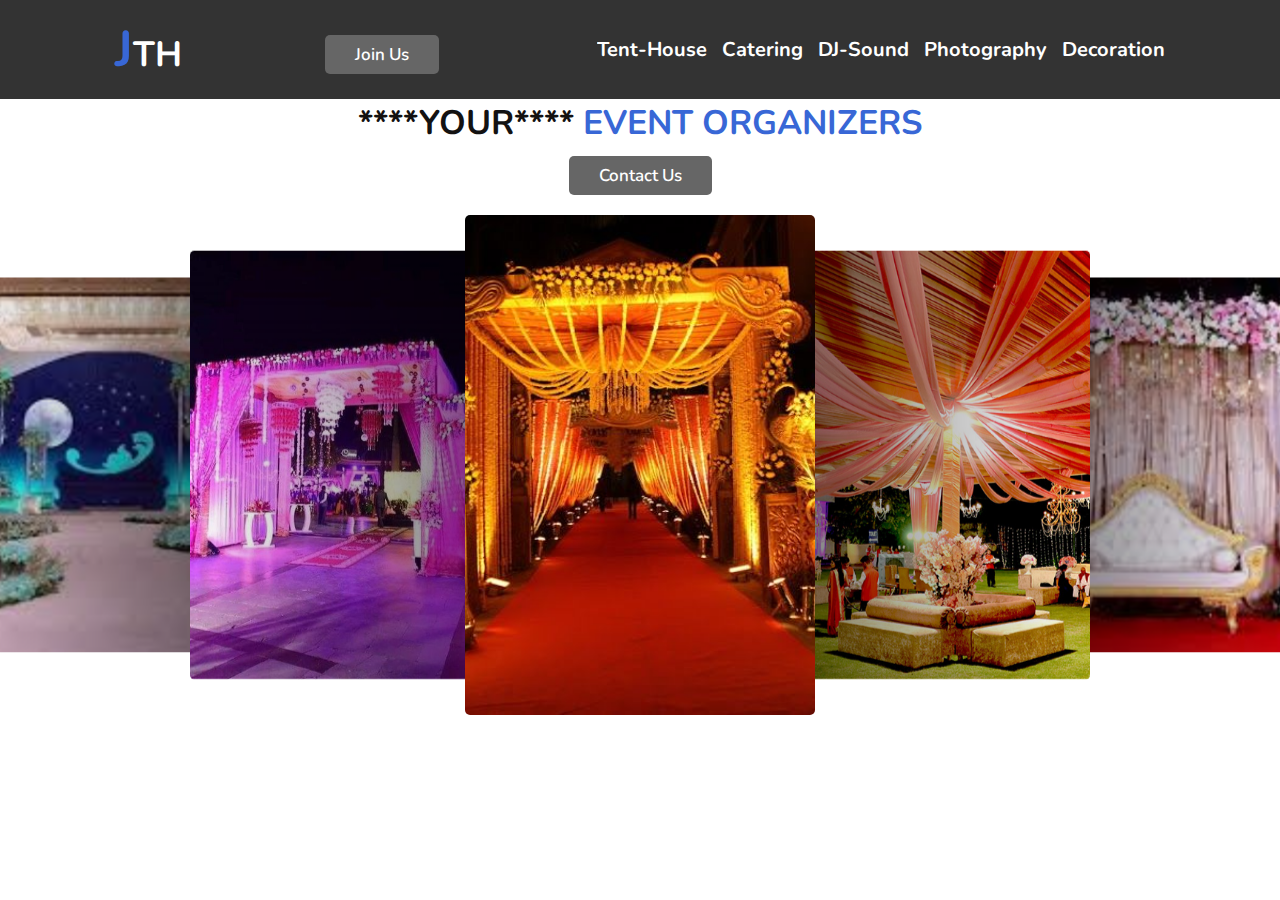
<file: index.html>
<!DOCTYPE html>
<html lang="en">

<head>
    <meta charset="UTF-8">
    <meta http-equiv="X-UA-Compatible" content="IE=edge">
    <meta name="viewport" content="width=device-width, initial-scale=1.0">
    <title>Complete Responsive Event Organizer Website Design Tutorial</title>

    <link rel="stylesheet" href="https://unpkg.com/swiper/swiper-bundle.min.css" />

    <!-- font awesome cdn link  -->
    <link rel="stylesheet" href="https://cdnjs.cloudflare.com/ajax/libs/font-awesome/5.15.4/css/all.min.css">

    <!-- custom css file link  -->
    <link rel="stylesheet" href="css/style.css">

    <style>
        .navbar{
            display: flex;
            

        }
        [type ="submit"]{
            background: #333;
            color: white;
            font-size:2rem;
            font-weight: bold;
            margin-left: 1.5rem;
            font-style: monospace;
        }
        input:hover {
      color: yellow;
}
    </style>
</head>

<body>

    <!-- header section starts  -->

    <header class="header">

        <a href="#" class="logo"><span style="font-size:5rem">J</span>TH</a>
        <a href="seller/slogin.html" ><button class="btn btn-outlined-info" type="button">Join Us</button>
          </a>
        <nav class="navbar" >
            
           <form action="customer/all_shops.php" method="post">
               <input type = "submit" name = "submit" value="Tent-House">
           </form>
            <form action="customer/all_shops.php" method="post">
               <input type = "submit" name = "submit" value="Catering">
           </form>
           <form action="customer/all_shops.php" method="post">
               <input type = "submit" name = "submit" value="DJ-Sound">
           </form>
           <form action="customer/all_shops.php" method="post">
               <input type = "submit" name = "submit" value="Photography">
           </form>
           <form action="customer/all_shops.php" method="post">
               <input type = "submit" name = "submit" value="Decoration">
           </form>



        </nav>

        <div id="menu-bars" class="fas fa-bars"></div>

    </header>

    <!-- home section starts  -->

    <section class="home" id="home">

        <div class="content">
            <h3>****Your****<span> event organizers </span></h3>
            <a href="contact_us.php" class="btn">contact us</a>
        </div>

        <div class="swiper-container home-slider">
            <div class="swiper-wrapper">
                <div class="swiper-slide"><img src="IndexImage/slide-1.jpg" alt=""></div>
                <div class="swiper-slide"><img src="IndexImage/slide-2.jpg" alt=""></div>
                <div class="swiper-slide"><img src="IndexImage/slide-3.jpg" alt=""></div>
                <div class="swiper-slide"><img src="IndexImage/slide-4.jpg" alt=""></div>
                <div class="swiper-slide"><img src="IndexImage/slide-5.jpg" alt=""></div>
                <div class="swiper-slide"><img src="IndexImage/slide-6.jpg" alt=""></div>
                
            </div>
        </div>

    </section>


    <!-- theme toggler  -->

    <div class="theme-toggler">
        <div class="toggle-btn">
        
        </div>
    </div>



    <script src="https://unpkg.com/swiper/swiper-bundle.min.js"></script>

    <!-- custom js file link  -->
    <script src="js/script.js"></script>

</body>

</html>
</file>
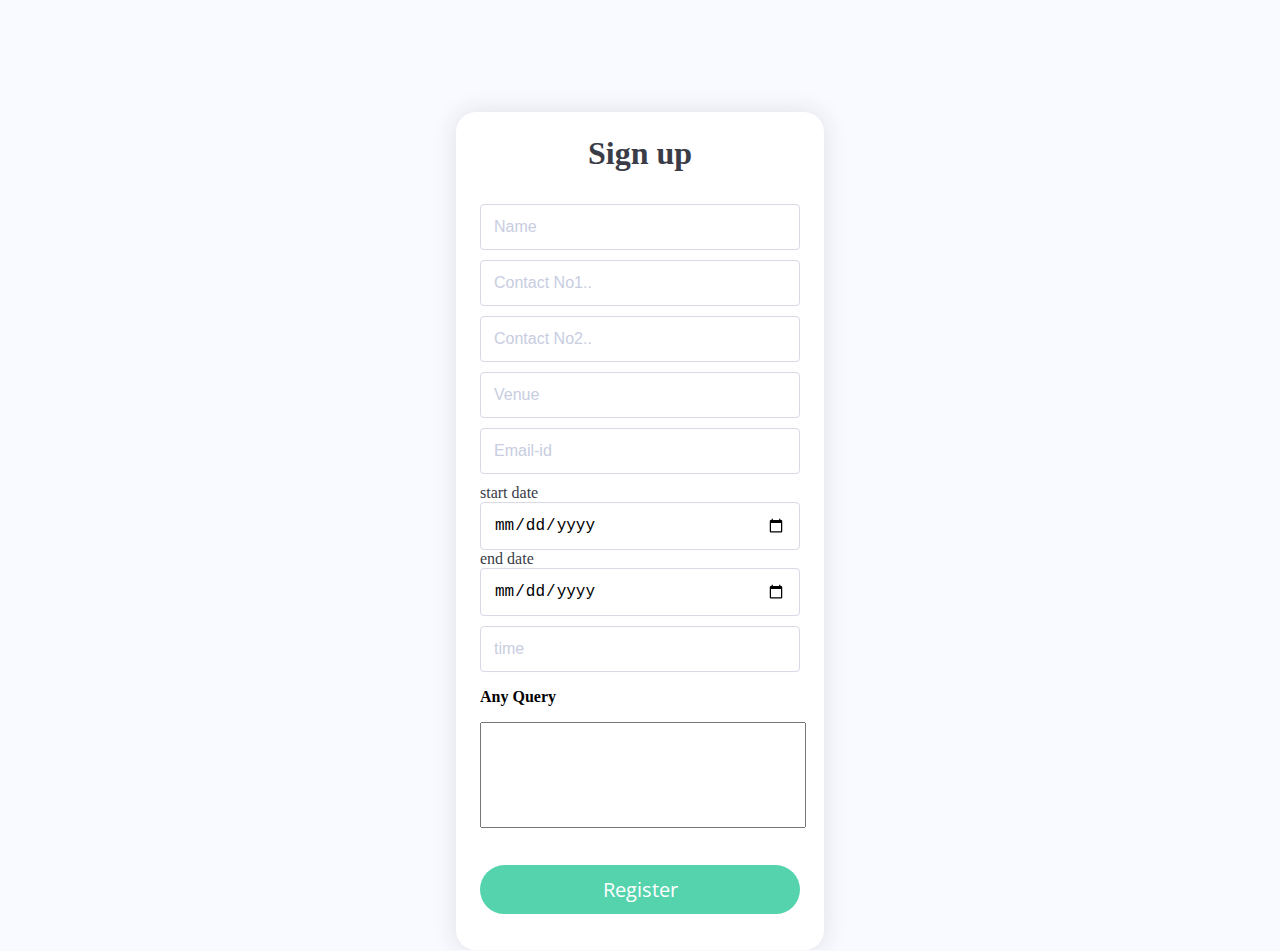
<file: customer/cust_reg.html>
<!DOCTYPE html>
<html>
<head>
	<title>Seller Reg</title>
	<meta name="viewport" content="width=device-width, initial-scale=1.0, maximum-scale=1.0">
	
	<link rel="stylesheet" href="../css/myform.css">
	<link href="../Images/favicon.ico" rel="icon" type="image/x-icon" />
<link href='https://fonts.googleapis.com/css?family=Roboto:400,700' rel='stylesheet'>
  
</head>
<body >

	
					
						<form  style="margin-top:2.8rem" method="post" action="cust_reg.php"  style="text-align: center; margin-top: 8px;">
						
						<h1> Sign up</h1>

						<div class="row Signup">
						<input type="hidden">
						</div>
							<div class="row Signup">
						<input type="text" name="name" placeholder="Name" required="required">
						</div>
                        <div class="row Signup">
						<input type="number" name="contactNo1" placeholder="Contact No1.." required="required" minlength="10" maxlength="10" title="Contact number is not right" >
						</div>
                         <div class="row Signup">
						<input type="number" name="contactNo2" placeholder="Contact No2.."  minlength="10" maxlength="10" title="Contact number is not right" >
						</div>                   
						<div class="row Signup">
						<input type="text" name="venue" placeholder="Venue" required="required">
						</div>
						<div class="row Signup">
						<input type="email" name="email" placeholder="Email-id" required="required">	
						</div>
						
						
						
                                              
                        <div class="row Signup">
                        start date 		
						<input type="date"  name="start-date" placeholder="start date" required="required">
						end date
						<input type="date"  name="end-date"  required="required">
						</div> 
						<div class="row Signup"> 		
						<input type="text"  name="time" placeholder="time" required="required">
						</div>
						<div>
							<p>Any Query</p>
							<textarea name ='comment' style="width:320px;height: 100px;resize: none;font-size: large;"></textarea>
						</div>
						<br>
						<input id="submit" type="submit" name="submit" value="Register"  class="button">
						<br>
						
						</p>

						</form>

						
</body>
</html>
</file>
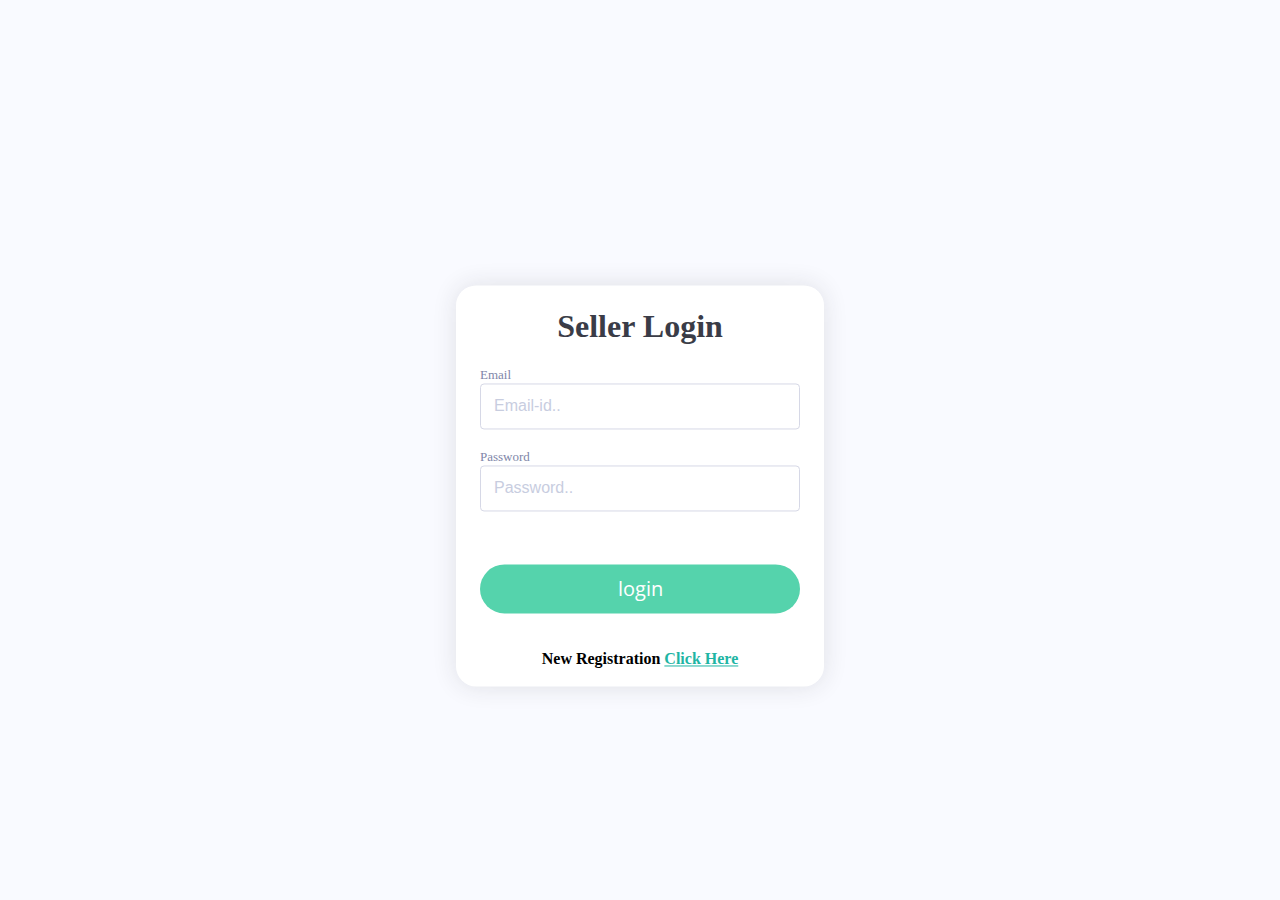
<file: seller/slogin.html>
<!DOCTYPE html>
<html>
<head>
	<title>Seller login</title>
	<meta name="viewport" content="width=device-width, initial-scale=1.0, maximum-scale=1.0">
	
	
	<link rel="stylesheet" href="../css/myform.css">

<link href='https://fonts.googleapis.com/css?family=Roboto:400,700' rel='stylesheet'>
</head>
<body>


	
   			
					
						<form action="sLogin.php" method="post" style="text-align: center;">
						
						<h1>Seller Login</h1>
						<div class="row">
						<label for="email">Email</label>
						<input type="email" name="email" placeholder="Email-id.." required="required">
						</div>
						<div class="row"> 	
						<label for="password">Password</label>		
						<input type="password" name="password" placeholder="Password.." required="required">
						</div>
						<br>
						<input id="submit" type="submit" name="login" value ="login" class="button">
						<br>
						<p style="color: black; margin-top: 6%;">New Registration
						<a href="sreg.html" class="sign">Click Here</a>
						
						</p>
						</form>
		


</body>
</html>
</file>
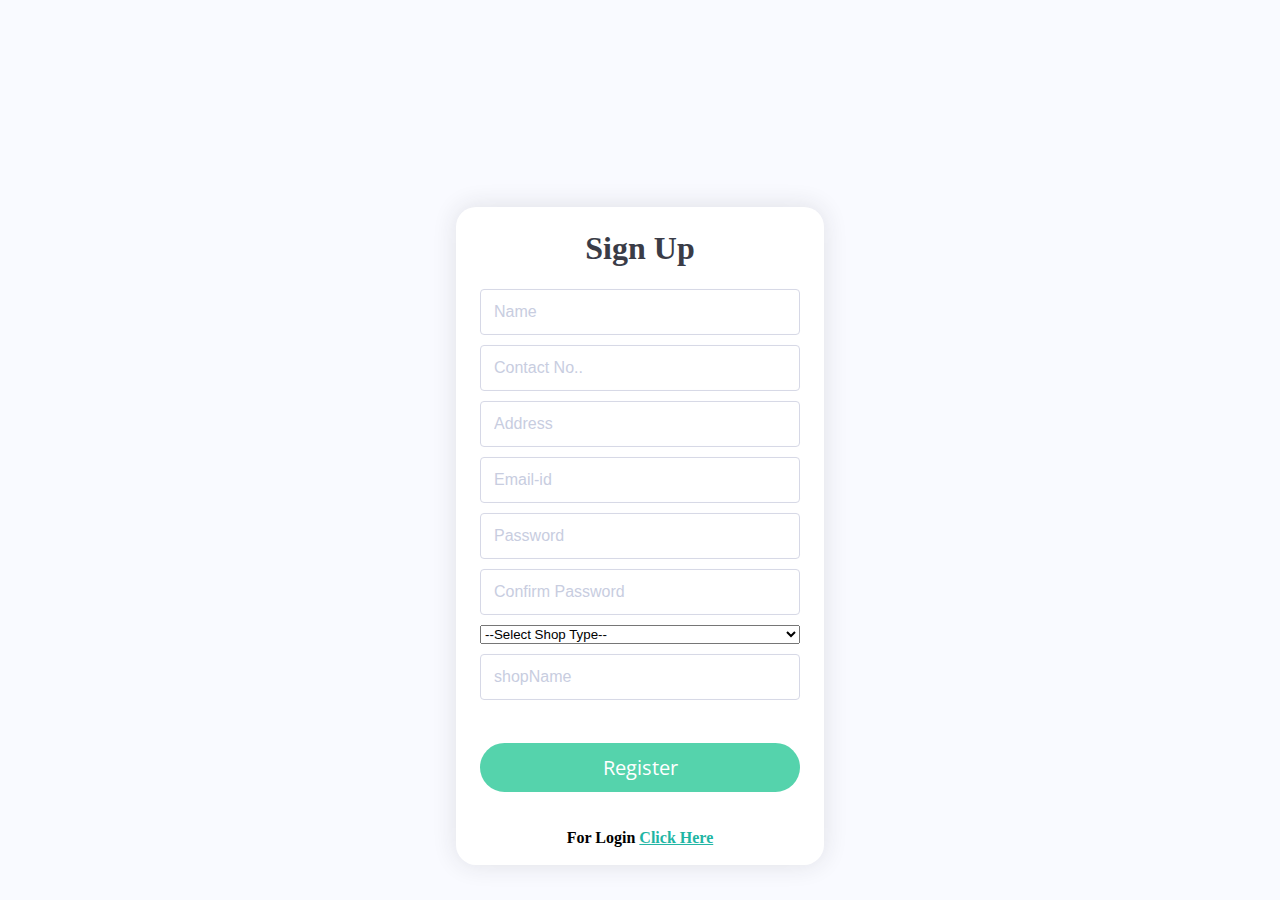
<file: seller/sreg.html>
<!DOCTYPE html>
<html>
<head>
	<title>Seller Reg</title>
	<meta name="viewport" content="width=device-width, initial-scale=1.0, maximum-scale=1.0">
	
	<link rel="stylesheet" href="../css/myform.css">
	<link href="../Images/favicon.ico" rel="icon" type="image/x-icon" />
<link href='https://fonts.googleapis.com/css?family=Roboto:400,700' rel='stylesheet'>
</head>
<body>

	
					
						<form method="post" action="sReg.php"  style="text-align: center; margin-top: 50px;">
						
						<h1> Sign Up</h1>
						<div class="row Signup">
									<input type="text" name="name" placeholder="Name" required="required">
						</div>
                        <div class="row Signup">
									<input type="number" name="contactNo" placeholder="Contact No.." required="required" minlength="10" maxlength="10" title="Contact number is not right" >
						</div>
                        <div class="row Signup">
						<input type="text" name="address" placeholder="Address" required="required">
						</div>
						<div class="row Signup">
						<input type="email" name="email" placeholder="Email-id" required="required">	
						</div>
						<div class="row Signup"> 		
						<input type="Password" id="pass" pattern="^(?=.*[a-z])(?=.*[A-Z])(?=.*[0-9])(?=.*[!@#$%^&*_=+-]).{8,12}$" title="must content atleast 1 upper & 1 lower character and 1 number & 1 special character, min length : 8" name="password" placeholder="Password" required="required">
						</div>
						
						<div class="row Signup">
						<input type='text' id="matchText" name="confirm" placeholder="Confirm Password" required="required" >
						</div>
                                                <div class= "row Signup">
                                                
  						<select name="shoptype" id="shopid" >
    						  <option value="">--Select Shop Type--</option>
 						  <option value="tent">Tent</option>
  						  <option value="catering">Catering</option>
  						  <option value="dj_sound">Dj_Sound</option>
  						  <option value="photography">Photography</option>
  						  <option value="decoration">Decoration</option>
    
                                                </select>
                                                </div>
                        <div class="row Signup"> 		
						<input type="text" id="shopName" name="shopName" placeholder="shopName" required="required">
						</div>
						<br>
						<input id="submit" type="submit" name="submit" value="Register"  class="button">
						<br>
						<p style="color: black; margin-top: 6%;">For Login
						<a href="slogin.html" class="sign">Click Here</a>
						
						</p>
						</form>
						
</body>
</html>
</file>
<file: css/style.css>
@import url('https://fonts.googleapis.com/css2?family=Nunito:wght@200;600;700&display=swap');

:root{
    --main-color:#3867d6;
}

*{
    font-family: 'Nunito', sans-serif;
    margin:0; padding:0;
    box-sizing: border-box;
    outline: none; border:none;
    text-decoration: none;
    text-transform: capitalize;
    transition: .2s linear;
}

html{
    font-size: 62.5%;
    overflow-x: hidden;
    scroll-padding-top: 7rem;
    scroll-behavior: smooth;
}



section{
    padding:2rem 9%;
}

.heading{
    text-align: center;
    padding-bottom: 2rem;
    color:#fff;
    text-transform: uppercase;
    font-size: 4rem;
}

.heading span{
    color:var(--main-color);
    text-transform: uppercase;
}

.btn{
    margin-top: 1rem;
    display: inline-block;
    padding:.8rem 3rem;
    font-size: 1.7rem;
    border-radius: .5rem;
    background: #666;
    color:#fff;
    cursor: pointer;
    font-weight: 600;
}

.btn:hover{
    background:var(--main-colostylecssr);
}

.header{
    position: fixed;
    top:0; left: 0; right: 0;
    z-index: 1;
    background: #333;
    display: flex;
    align-items: center;
    justify-content: space-between;
    padding:1.5rem 9%;
}

.header .logo{
    font-weight: bolder;
    color:#fff;
    font-size: 3.5rem;
}

.header .logo span{
    color:var(--main-color);
}

.header .navbar a{
    font-size: 1.7rem;
    color:#fff;
    margin-left: 2rem;
}

.header .navbar a:hover{
    color:yellow;
}

#menu-bars{
    font-size: 3rem;
    color:#fff;
    cursor: pointer;
    display: none;
}

.home .content{
    text-align: center;
    padding-top: 6rem;
    margin:2rem auto;
    max-width: 70rem;
}

.home .content h3{
    font-size: 3.4rem;
    color:rgb(19, 18, 18);
    text-transform: uppercase;
}

.home .content h3 span{
    color:var(--main-color);
    text-transform: uppercase;
}

.home .home-slider .swiper-slide{
    overflow: hidden;
    border-radius: .5rem;
    height: 50rem;
    width:35rem;
}

.home .home-slider .swiper-slide img{
    height:100%;
    width:100%;
    object-fit: cover;
}


/* media queries  */

@media (max-width:991px){

    html{
        font-size: 55%;
    }

    .header{
        padding:1.5rem 2rem;
    }

    section{
        padding:2rem;
    }

}

@media (max-width:768px){

    #menu-bars{
        display: initial;
    }

    .header .navbar{
        position: absolute;
        top:100%; left:0; right:0;
        border-top: .1rem solid #222;
        background: #333;
        clip-path: polygon(0 0, 100% 0, 100% 0, 0 0);
    }

    .header .navbar.active{
        clip-path: polygon(0 0, 100% 0, 100% 100%, 0% 100%);
    }

    .fa-times{
        transform: rotate(180deg);
    }

    .header .navbar a{
        display: flex;
        background:#222;
        border-radius: .5rem;
        padding:1.3rem;
        margin:1.3rem;
        font-size: 2rem;
    }

    .home .content h3{
        font-size: 4rem;
    }

}

@media (max-width:450px){

    html{
        font-size: 50%;
    }

    .home .home-slider .swiper-slide{
        width: 27rem;
    }

    .contact form .inputBox input{
        width: 100%;
    }

}


/*your  shop part */
.shop{
   margin-top:10rem;
}


/*add_product.php*/
.add_product{
 margin-top:10rem;
}
.add_product>form{
    display:  flex;
    flex-direction: column;
    justify-content: center;
    align-items: center;

}
.add_product>form>.pDetail>input{
    border: solid black 0.3px;
    height: 4rem;
    padding-left: 2rem;
    margin: 2px;
}
.show_product{
    width: 30rem;
    margin:2rem;
}
.allproducts{
    width:90%;
    display:flex;
    justify-content: space-around;
    align-items: center;
    flex-wrap: wrap;
    padding: 5rem;
    margin:5rem;
}
.shopcard{
    display: flex;
    justify-content: center;
}
  .navbar>a{
    text-decoration: none;
  }
 .header-style>a{
            font-family:monospace;
            font-size: 2.5rem;
        }
</file>
<file: css/myform.css>
@import url('https://fonts.googleapis.com/css?family=Open+Sans&display=swap');

body {
 
  background: #f9faff;
  color: #3a3c47;
  
}

h1 {
  text-align: center;
}

form {
  background: #fff;
  max-width: 320px;
  width: 90%;
  padding: 2px 24px;
  border: 1px solid ##e1e2f0;
  border-radius: 20px;
  box-shadow: 0 0 25px 0 rgba(42, 45, 48, 0.12);
  transition: all 0.3s ease;
  position: absolute;
  top: 54%;
  left: 50%;
  transform: translate(-50%,-50%);
}

.row {
  display: flex;
  flex-direction: column;
  text-align: left;
  margin-bottom: 20px;
}
.Signup {
  display: flex;
  flex-direction: column;
  text-align: left;
  margin-bottom: 10px;
}

.row label {
  font-size: 13px;
  color: #8086a9;
}

.row input {
  flex: 1;
  padding: 13px;
  border: 1px solid #d6d8e6;
  border-radius: 4px;
  font-size: 16px;
  transition: all 0.2s ease-out;
}

.row input:focus {
  outline: none;
  box-shadow: inset 2px 2px 5px 0 rgba(42, 45, 48, 0.12);
}

.row input::placeholder {
  color: #C8CDDF;
}

input[type=submit]{
  padding: 11px;
  font-size: 125%;
  margin-bottom: 18px;
}
.button {
  width: 100%;
  padding: 20px;
  font-size: 150%;
  background: #55D3AC;
  
  color: #fff;
  border: none;
  border-radius: 100px;
  cursor: pointer;
  font-family: 'Open Sans', sans-serif;
  margin-top: 15px;
  transition: background 0.2s ease-out;
}

.button:hover {
  background: #15C39A;
  font-weight: bold;
}

p{
  font-size: 100%;
  color: black;
  font-weight: bold;
}

.sign{
  color: #1fb5a4;
  font-weight: bold;
}
.sign:hover{
  color:hotpink;

}

@media(max-width: 458px) {
  
  body {
    background: #f9faff;
  color: #3a3c47;
  
  }
  
  form {
     background: #fff;
  width: 260px;
  padding: 8px 24px;
  border: 1px solid ##e1e2f0;
  border-radius: 20px;
  box-shadow: 0 0 25px 0 rgba(42, 45, 48, 0.12);
  transition: all 0.3s ease;
  position: absolute;
  top: 50%;
  left: 50%;
  transform: translate(-50%,-50%);
  }

}
</file>
